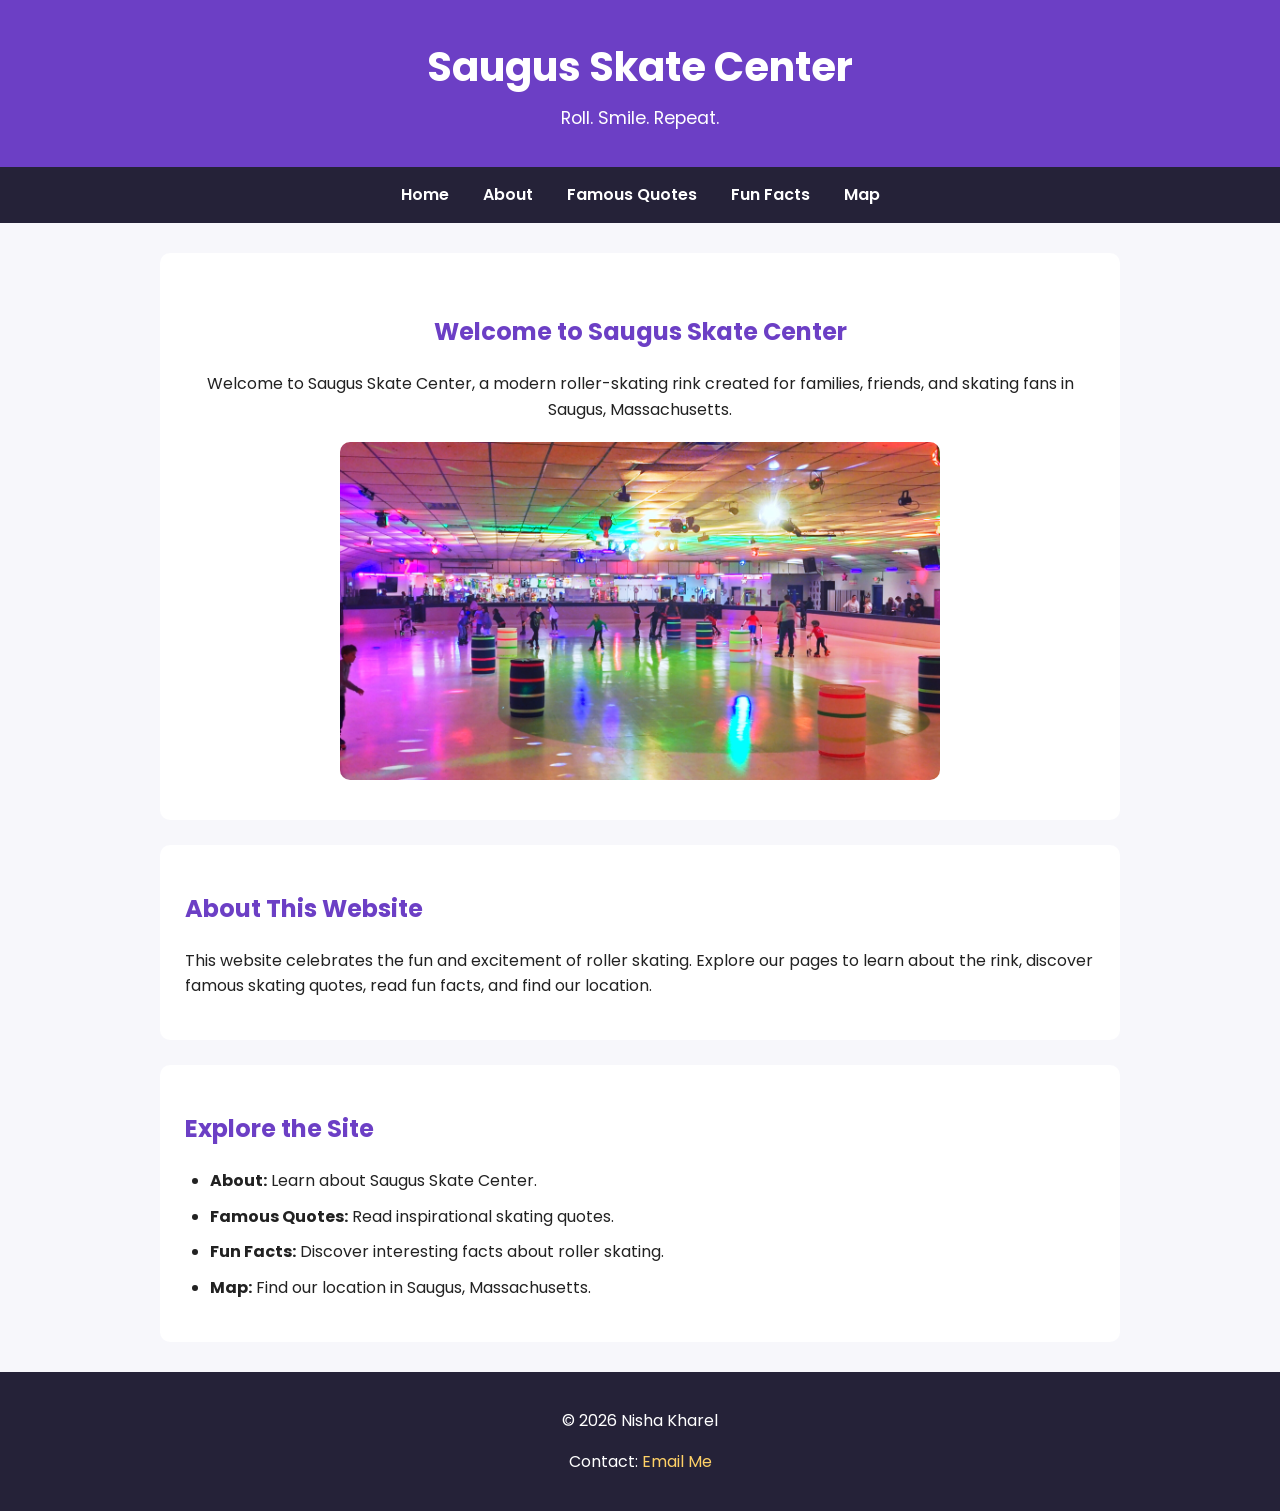
<file: index.html>
<!DOCTYPE html>
<html lang="en">

<head>
    <meta charset="UTF-8">
    <meta name="viewport" content="width=device-width, initial-scale=1.0">

    <title>Saugus Skate Center | Home</title>

    <!-- Google Font: Poppins -->
    <link rel="preconnect" href="https://fonts.googleapis.com">
    <link rel="preconnect" href="https://fonts.gstatic.com" crossorigin>
    <link href="https://fonts.googleapis.com/css2?family=Poppins:wght@400;600;700&display=swap" rel="stylesheet">

    <!-- External CSS -->
    <link rel="stylesheet" href="css/styles.css">
</head>

<body>

    <header>
        <h1>Saugus Skate Center</h1>
        <p>Roll. Smile. Repeat.</p>
    </header>

    <nav>
        <a href="index.html">Home</a>
        <a href="about.html">About</a>
        <a href="quotes.html">Famous Quotes</a>
        <a href="funfacts.html">Fun Facts</a>
        <a href="map.html">Map</a>
    </nav>

    <main>

        <section class="hero">
            <h2>Welcome to Saugus Skate Center</h2>

            <p>
                Welcome to Saugus Skate Center, a modern roller-skating rink
                created for families, friends, and skating fans in Saugus,
                Massachusetts.
            </p>
            <a href="https://www.rollerskating.com/" target="_blank">
                <img src="images/roller-rink.jpg"
                     alt="Modern indoor roller-skating rink"
                     class="hero-image">
            </a>
        </section>

        <section>
            <h2>About This Website</h2>

            <p>
                This website celebrates the fun and excitement of roller skating.
                Explore our pages to learn about the rink, discover famous skating
                quotes, read fun facts, and find our location.
            </p>
        </section>

        <section>
            <h2>Explore the Site</h2>

            <ul>
                <li><strong>About:</strong> Learn about Saugus Skate Center.</li>
                <li><strong>Famous Quotes:</strong> Read inspirational skating quotes.</li>
                <li><strong>Fun Facts:</strong> Discover interesting facts about roller skating.</li>
                <li><strong>Map:</strong> Find our location in Saugus, Massachusetts.</li>
            </ul>
        </section>

    </main>

    <footer>
        <p>&copy; 2026 Nisha Kharel</p>

        <p>
            Contact:
            <a href="mailto:kharel.n@northeastern.edu">Email Me</a>
        </p>
    </footer>

</body>
</html>
</file>
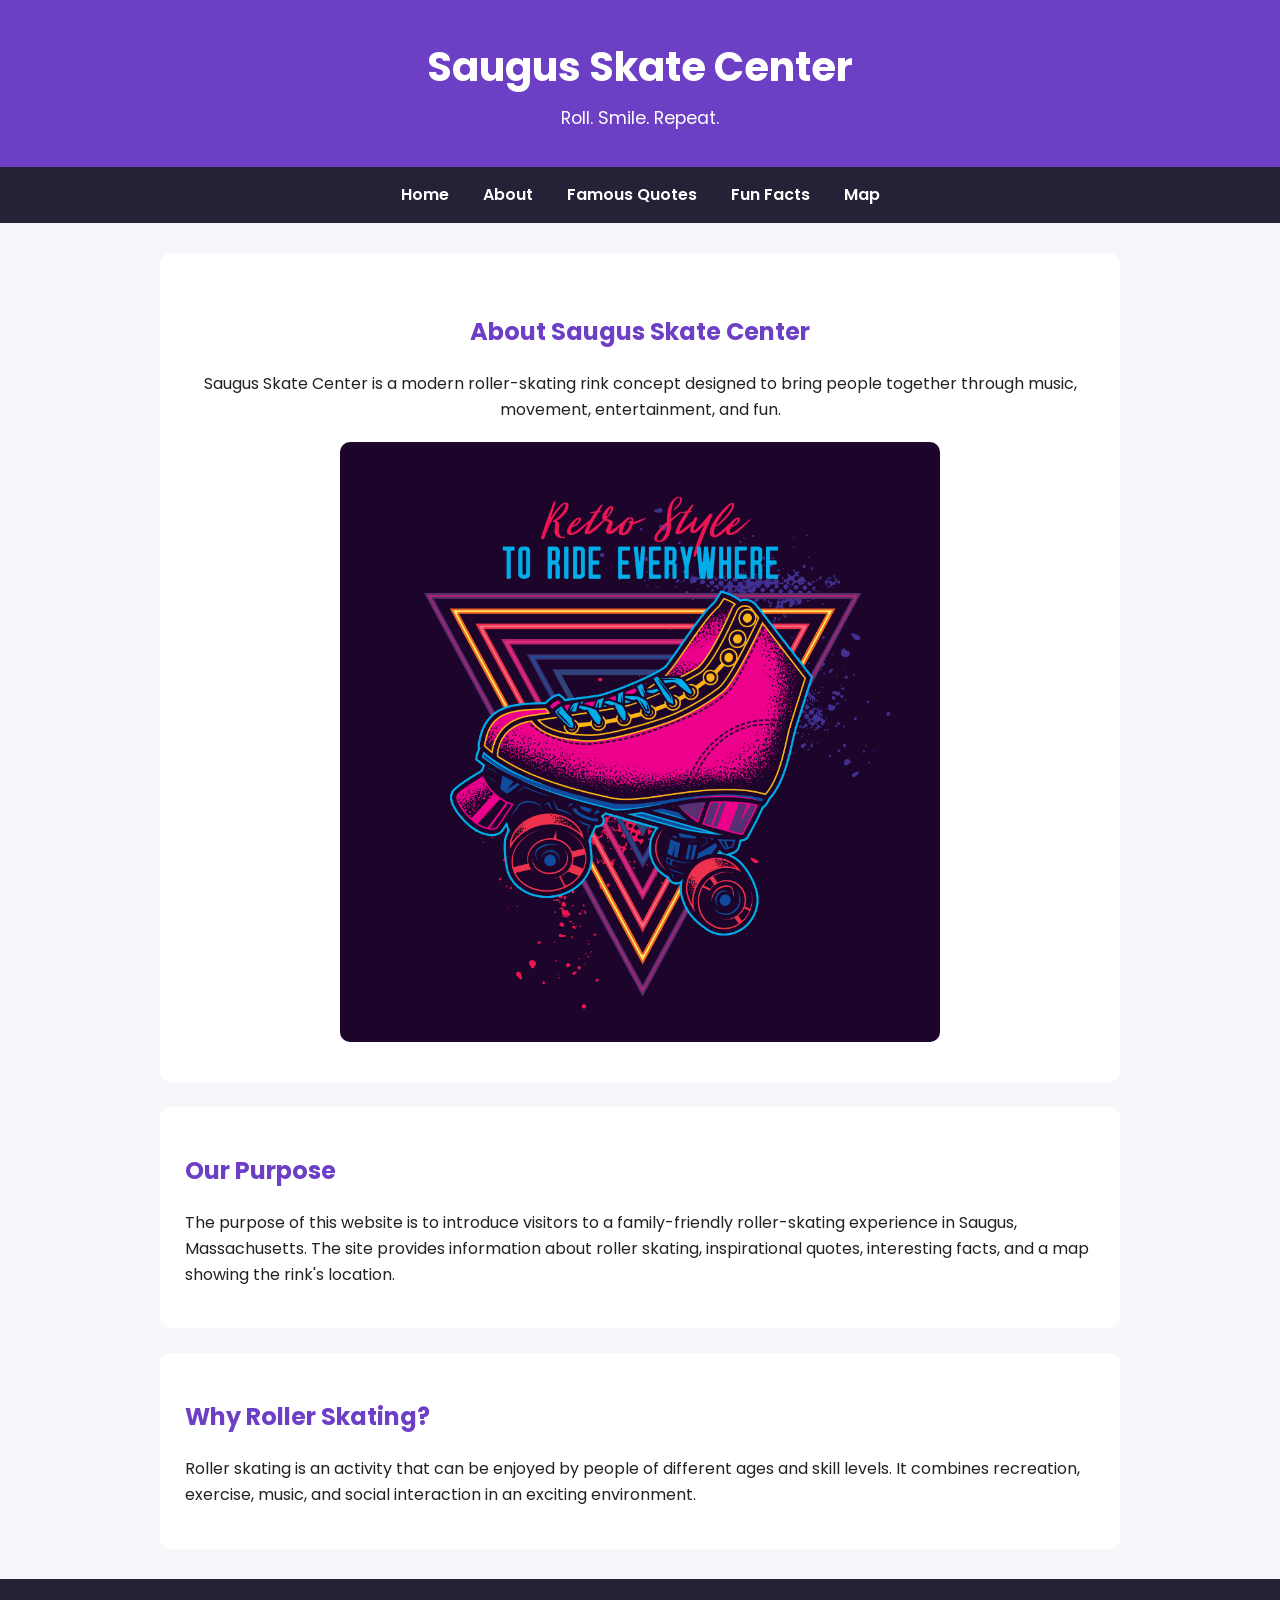
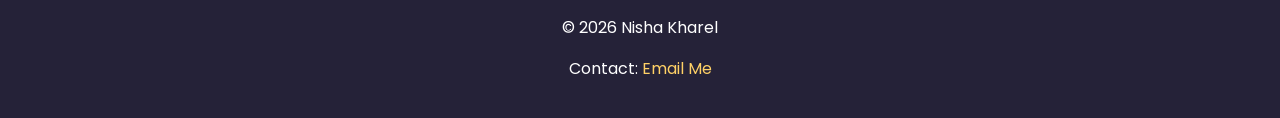
<file: about.html>
<!DOCTYPE html>
<html lang="en">

<head>
    <meta charset="UTF-8">
    <meta name="viewport" content="width=device-width, initial-scale=1.0">

    <title>Saugus Skate Center | About</title>

    <!-- Google Font: Poppins -->
    <link rel="preconnect" href="https://fonts.googleapis.com">
    <link rel="preconnect" href="https://fonts.gstatic.com" crossorigin>
    <link href="https://fonts.googleapis.com/css2?family=Poppins:wght@400;600;700&display=swap" rel="stylesheet">

    <!-- External CSS -->
    <link rel="stylesheet" href="css/styles.css">
</head>

<body>

    <header>
        <h1>Saugus Skate Center</h1>
        <p>Roll. Smile. Repeat.</p>
    </header>

    <nav>
        <a href="index.html">Home</a>
        <a href="about.html">About</a>
        <a href="quotes.html">Famous Quotes</a>
        <a href="funfacts.html">Fun Facts</a>
        <a href="map.html">Map</a>
    </nav>

    <main>

        <section class="hero">
            <h2>About Saugus Skate Center</h2>

            <p>
                Saugus Skate Center is a modern roller-skating rink concept
                designed to bring people together through music, movement,
                entertainment, and fun.
            </p>
            <img src="images/roller-skates.jpeg"
            alt="Colorful roller skates"
            class="hero-image">
        </section>

        <section>
            <h2>Our Purpose</h2>

            <p>
                The purpose of this website is to introduce visitors to a
                family-friendly roller-skating experience in Saugus,
                Massachusetts. The site provides information about roller
                skating, inspirational quotes, interesting facts, and a map
                showing the rink's location.
            </p>
        </section>

        <section>
            <h2>Why Roller Skating?</h2>

            <p>
                Roller skating is an activity that can be enjoyed by people
                of different ages and skill levels. It combines recreation,
                exercise, music, and social interaction in an exciting
                environment.
            </p>
        </section>

    </main>

    <footer>
        <p>&copy; 2026 Nisha Kharel</p>

        <p>
            Contact:
            <a href="mailto:kharel.n@northeastern.edu">Email Me</a>
        </p>
    </footer>

</body>
</html>
</file>
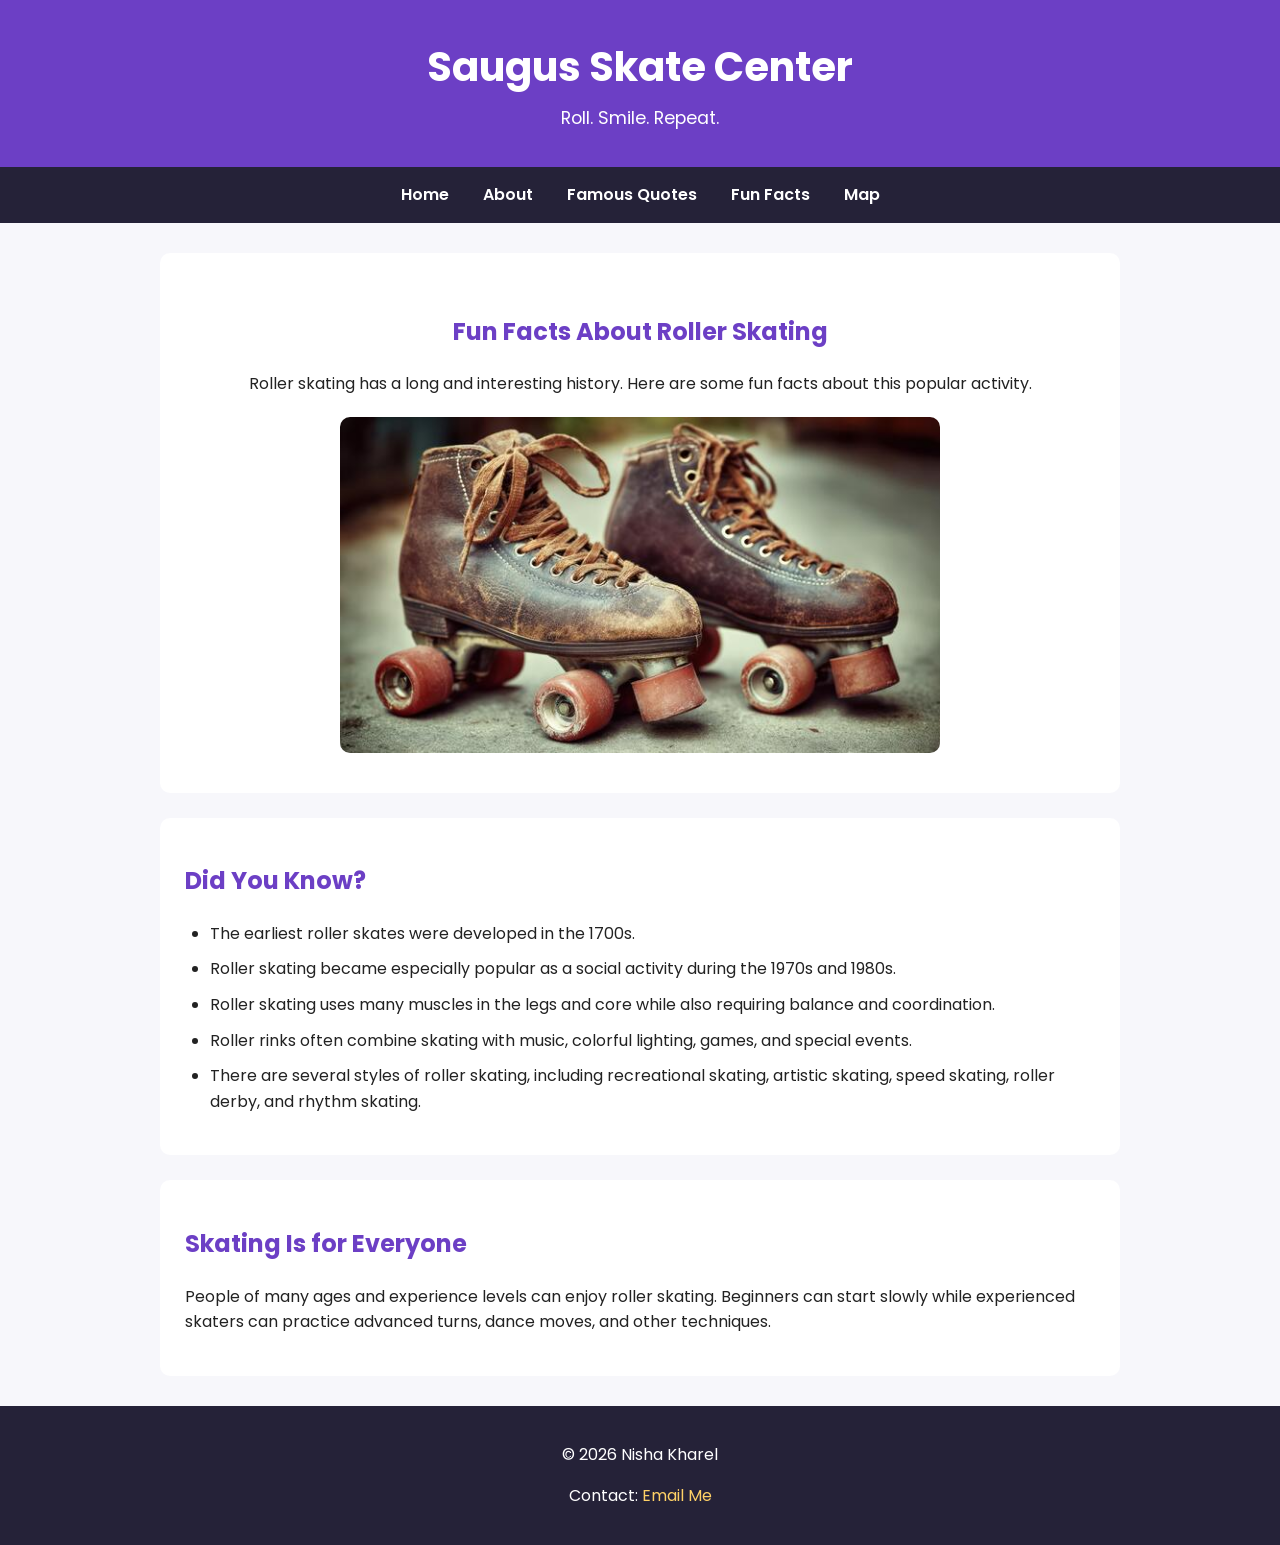
<file: funfacts.html>
<!DOCTYPE html>
<html lang="en">

<head>
    <meta charset="UTF-8">
    <meta name="viewport" content="width=device-width, initial-scale=1.0">

    <title>Saugus Skate Center | Fun Facts</title>

    <!-- Google Font: Poppins -->
    <link rel="preconnect" href="https://fonts.googleapis.com">
    <link rel="preconnect" href="https://fonts.gstatic.com" crossorigin>
    <link href="https://fonts.googleapis.com/css2?family=Poppins:wght@400;600;700&display=swap" rel="stylesheet">

    <!-- External CSS -->
    <link rel="stylesheet" href="css/styles.css">
</head>

<body>

    <header>
        <h1>Saugus Skate Center</h1>
        <p>Roll. Smile. Repeat.</p>
    </header>

    <nav>
        <a href="index.html">Home</a>
        <a href="about.html">About</a>
        <a href="quotes.html">Famous Quotes</a>
        <a href="funfacts.html">Fun Facts</a>
        <a href="map.html">Map</a>
    </nav>

    <main>

        <section class="hero">
            <h2>Fun Facts About Roller Skating</h2>

            <p>
                Roller skating has a long and interesting history.
                Here are some fun facts about this popular activity.
            </p>
            <img src="images/funfacts-skates.jpeg"
            alt="Vintage roller skates"
            class="hero-image">
        </section>

        <section>
            <h2>Did You Know?</h2>

            <ul>
                <li>
                    The earliest roller skates were developed in the 1700s.
                </li>

                <li>
                    Roller skating became especially popular as a social activity
                    during the 1970s and 1980s.
                </li>

                <li>
                    Roller skating uses many muscles in the legs and core while
                    also requiring balance and coordination.
                </li>

                <li>
                    Roller rinks often combine skating with music, colorful
                    lighting, games, and special events.
                </li>

                <li>
                    There are several styles of roller skating, including
                    recreational skating, artistic skating, speed skating,
                    roller derby, and rhythm skating.
                </li>
            </ul>
        </section>

        <section>
            <h2>Skating Is for Everyone</h2>

            <p>
                People of many ages and experience levels can enjoy roller
                skating. Beginners can start slowly while experienced skaters
                can practice advanced turns, dance moves, and other techniques.
            </p>
        </section>

    </main>

    <footer>
        <p>&copy; 2026 Nisha Kharel</p>

        <p>
            Contact:
            <a href="mailto:kharel.n@northeastern.edu">Email Me</a>
        </p>
    </footer>

</body>
</html>
</file>
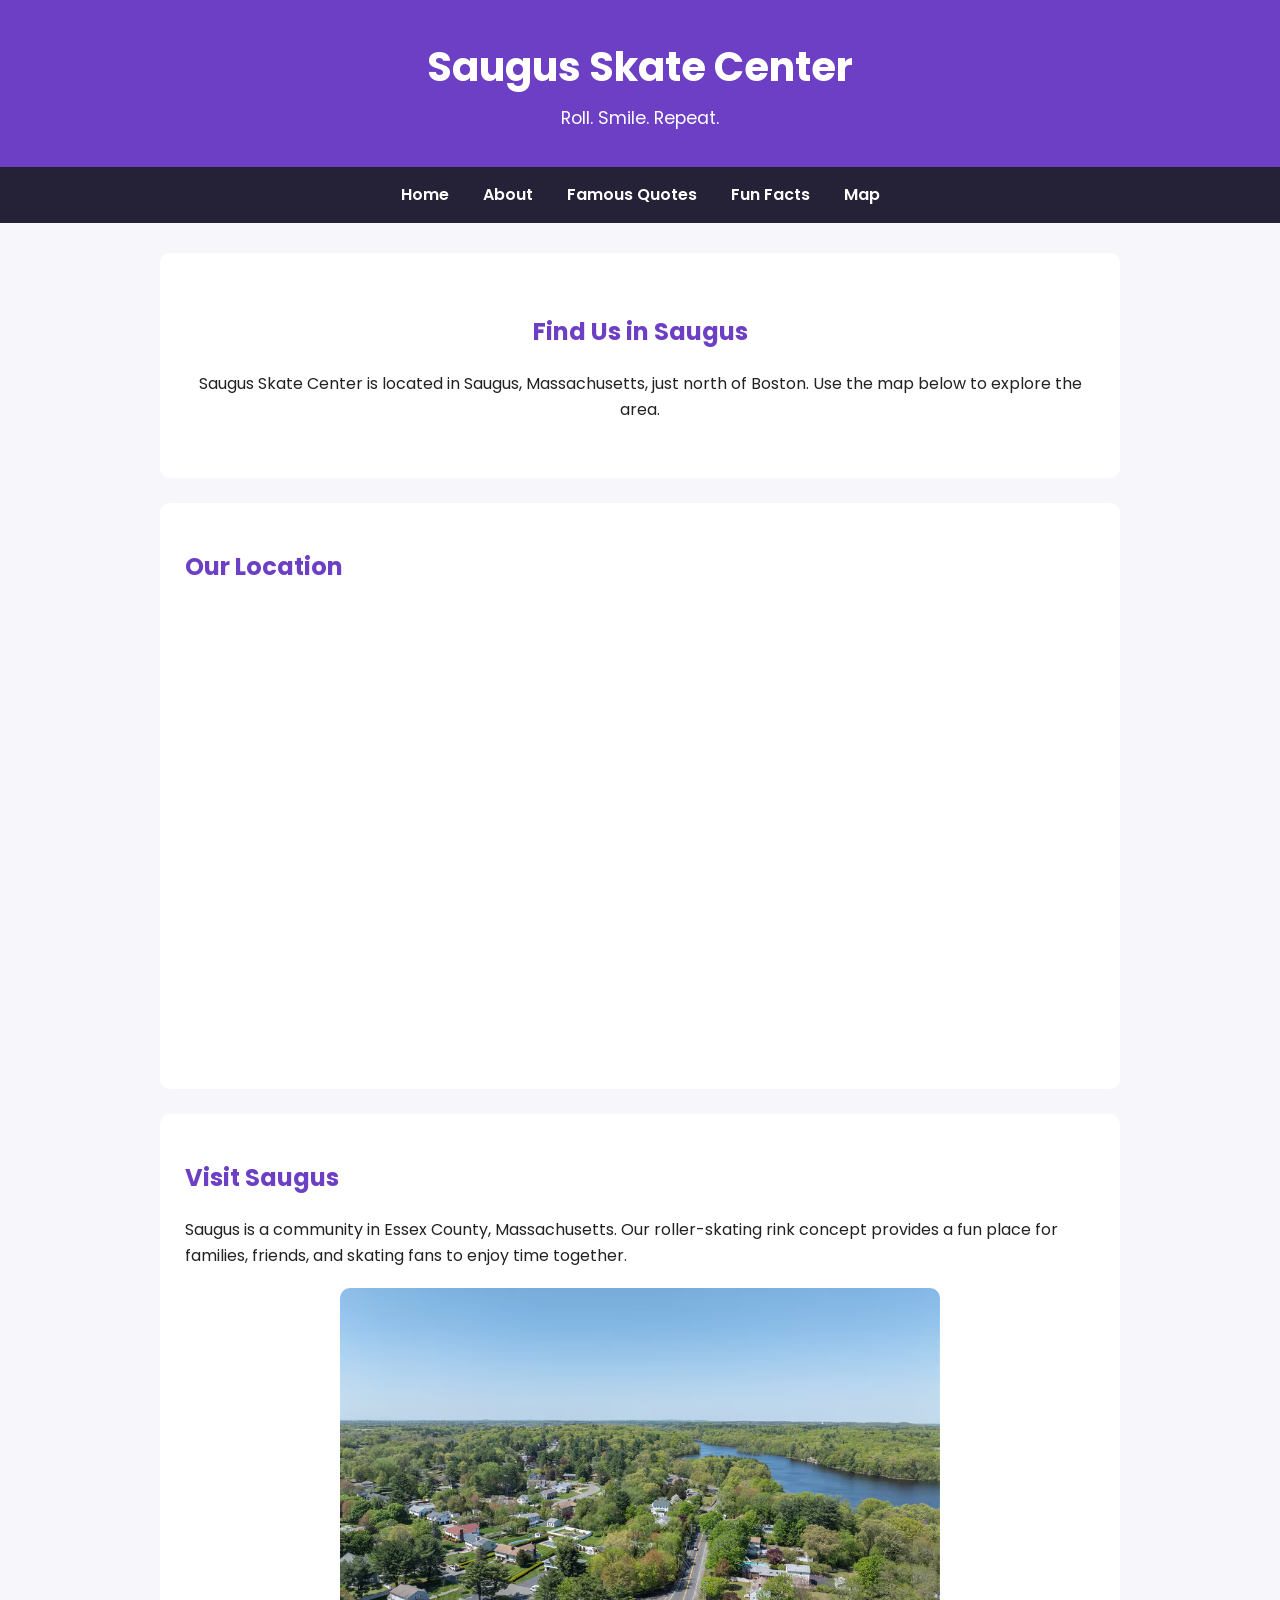
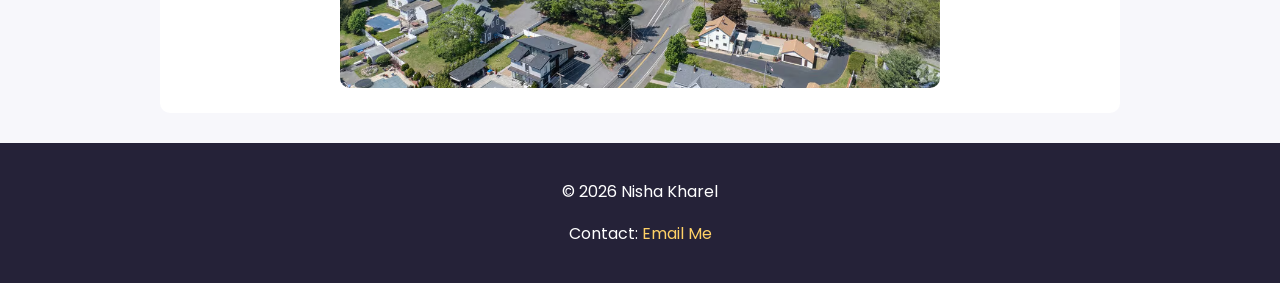
<file: map.html>
<!DOCTYPE html>
<html lang="en">

<head>
    <meta charset="UTF-8">
    <meta name="viewport" content="width=device-width, initial-scale=1.0">

    <title>Saugus Skate Center | Map</title>

    <!-- Google Font: Poppins -->
    <link rel="preconnect" href="https://fonts.googleapis.com">
    <link rel="preconnect" href="https://fonts.gstatic.com" crossorigin>
    <link href="https://fonts.googleapis.com/css2?family=Poppins:wght@400;600;700&display=swap" rel="stylesheet">

    <!-- External CSS -->
    <link rel="stylesheet" href="css/styles.css">
</head>

<body>

    <header>
        <h1>Saugus Skate Center</h1>
        <p>Roll. Smile. Repeat.</p>
    </header>

    <nav>
        <a href="index.html">Home</a>
        <a href="about.html">About</a>
        <a href="quotes.html">Famous Quotes</a>
        <a href="funfacts.html">Fun Facts</a>
        <a href="map.html">Map</a>
    </nav>

    <main>

        <section class="hero">
            <h2>Find Us in Saugus</h2>

            <p>
                Saugus Skate Center is located in Saugus, Massachusetts,
                just north of Boston. Use the map below to explore the area.
            </p>
        </section>

        <section>
            <h2>Our Location</h2>

            <iframe
                src="https://www.google.com/maps?q=Saugus,+Massachusetts&output=embed"
                width="800"
                height="450"
                style="border:0;"
                allowfullscreen=""
                loading="lazy"
                referrerpolicy="no-referrer-when-downgrade"
                title="Map showing Saugus, Massachusetts">
            </iframe>
        </section>

        <section>
            <h2>Visit Saugus</h2>

            <p>
                Saugus is a community in Essex County, Massachusetts.
                Our roller-skating rink concept provides a fun place for
                families, friends, and skating fans to enjoy time together.
            </p>
            <img src="images/saugus.jpg"
            alt="View of Saugus Massachusetts"
            class="hero-image">
        </section>

    </main>

    <footer>
        <p>&copy; 2026 Nisha Kharel</p>

        <p>
            Contact:
            <a href="mailto:kharel.n@northeastern.edu">Email Me</a>
        </p>
    </footer>

</body>
</html>
</file>
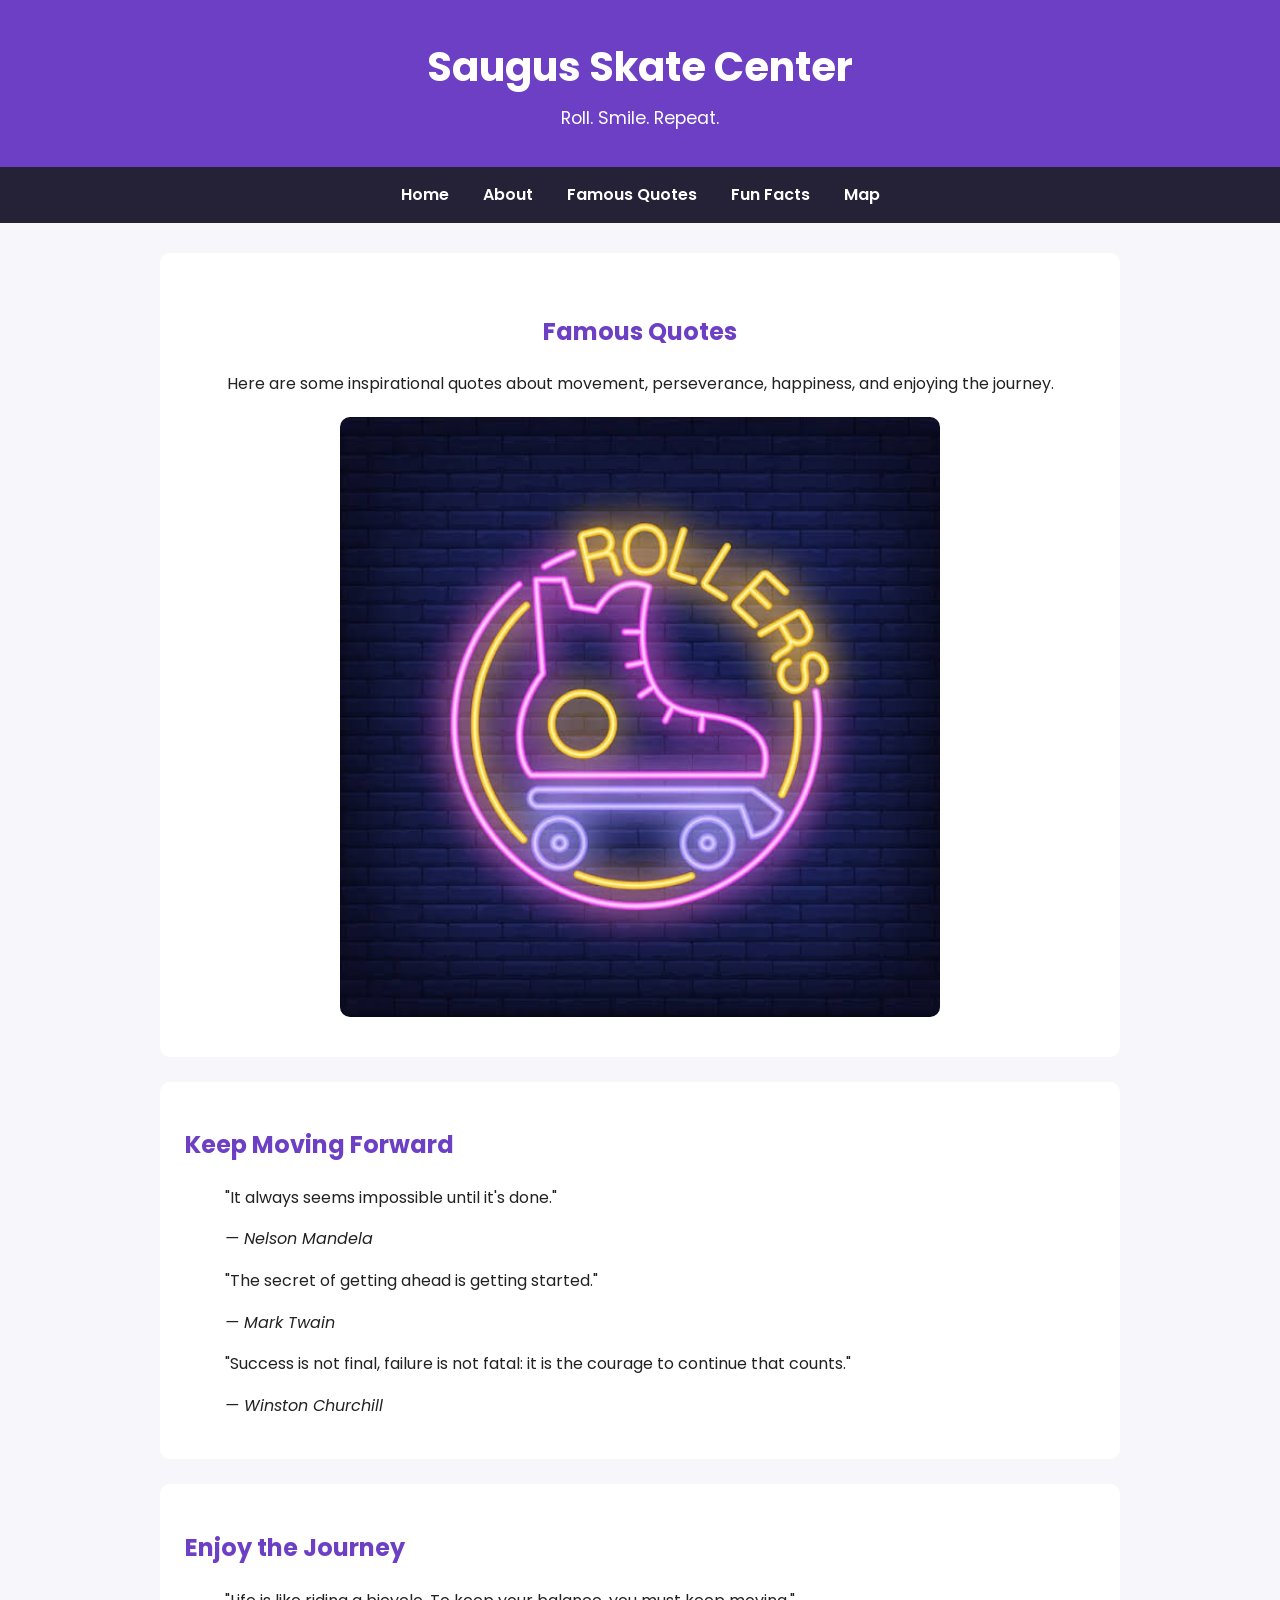
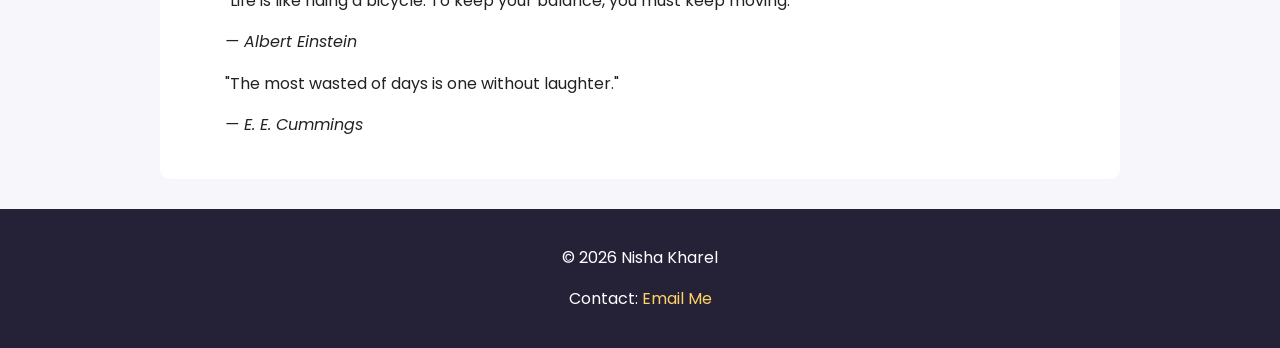
<file: quotes.html>
<!DOCTYPE html>
<html lang="en">

<head>
    <meta charset="UTF-8">
    <meta name="viewport" content="width=device-width, initial-scale=1.0">

    <title>Saugus Skate Center | Famous Quotes</title>

    <!-- Google Font: Poppins -->
    <link rel="preconnect" href="https://fonts.googleapis.com">
    <link rel="preconnect" href="https://fonts.gstatic.com" crossorigin>
    <link href="https://fonts.googleapis.com/css2?family=Poppins:wght@400;600;700&display=swap" rel="stylesheet">

    <!-- External CSS -->
    <link rel="stylesheet" href="css/styles.css">
</head>

<body>

    <header>
        <h1>Saugus Skate Center</h1>
        <p>Roll. Smile. Repeat.</p>
    </header>

    <nav>
        <a href="index.html">Home</a>
        <a href="about.html">About</a>
        <a href="quotes.html">Famous Quotes</a>
        <a href="funfacts.html">Fun Facts</a>
        <a href="map.html">Map</a>
    </nav>

    <main>

        <section class="hero">
            <h2>Famous Quotes</h2>

            <p>
                Here are some inspirational quotes about movement,
                perseverance, happiness, and enjoying the journey.
            </p>
            <img src="images/quotes-skating.jpeg"
            alt="Roller skating under colorful neon lights"
            class="hero-image">
        </section>

        <section>
            <h2>Keep Moving Forward</h2>

            <blockquote>
                <p>"It always seems impossible until it's done."</p>
                <cite>— Nelson Mandela</cite>
            </blockquote>

            <blockquote>
                <p>"The secret of getting ahead is getting started."</p>
                <cite>— Mark Twain</cite>
            </blockquote>

            <blockquote>
                <p>"Success is not final, failure is not fatal: it is the courage to continue that counts."</p>
                <cite>— Winston Churchill</cite>
            </blockquote>
        </section>

        <section>
            <h2>Enjoy the Journey</h2>

            <blockquote>
                <p>"Life is like riding a bicycle. To keep your balance, you must keep moving."</p>
                <cite>— Albert Einstein</cite>
            </blockquote>

            <blockquote>
                <p>"The most wasted of days is one without laughter."</p>
                <cite>— E. E. Cummings</cite>
            </blockquote>
        </section>

    </main>

    <footer>
        <p>&copy; 2026 Nisha Kharel</p>

        <p>
            Contact:
            <a href="mailto:kharel.n@northeastern.edu">Email Me</a>
        </p>
    </footer>

</body>
</html>
</file>
<file: css/styles.css>
/* General page styling */
* {
    box-sizing: border-box;
}

body {
    margin: 0;
    font-family: "Poppins", sans-serif;
    background-color: #f7f7fb;
    color: #222;
    line-height: 1.6;
}

/* Header */
header {
    background-color: #6c3fc5;
    color: white;
    text-align: center;
    padding: 35px 20px;
}

header h1 {
    margin: 0;
    font-size: 2.5rem;
}

header p {
    margin: 5px 0 0;
    font-size: 1.1rem;
}

/* Navigation bar */
nav {
    background-color: #252238;
    text-align: center;
    padding: 15px;
}

nav a {
    color: white;
    text-decoration: none;
    margin: 0 15px;
    font-weight: 600;
}

/* Required hover effect */
nav a:hover {
    color: #ffd166;
}

/* Main content */
main {
    max-width: 1000px;
    margin: 30px auto;
    padding: 0 20px;
}

section {
    background-color: white;
    margin-bottom: 25px;
    padding: 25px;
    border-radius: 10px;
}

section h2 {
    color: #6c3fc5;
}

/* Class selector */
.hero {
    text-align: center;
    padding: 40px 25px;
}

ul {
    padding-left: 25px;
}

li {
    margin-bottom: 10px;
}

/* Responsive images */
img {
    max-width: 100%;
    height: auto;
    border-radius: 10px;
}
/* Hero image size */
.hero-image {
    width: 100%;
    max-width: 600px;
    height: auto;
    display: block;
    margin: 20px auto 0;
}

/* Regular links */
main a {
    color: #6c3fc5;
}

main a:hover {
    color: #d35400;
}

/* Footer */
footer {
    background-color: #252238;
    color: white;
    text-align: center;
    padding: 20px;
    margin-top: 30px;
}

footer a {
    color: #ffd166;
    text-decoration: none;
}

footer a:hover {
    text-decoration: underline;
}

/* Mobile responsive design */
@media (max-width: 600px) {
    header h1 {
        font-size: 1.8rem;
    }

    nav a {
        display: block;
        margin: 8px 0;
    }

    main {
        margin: 15px auto;
    }
}
/* Google Map */
iframe {
    width: 100%;
    max-width: 100%;
    border: 0;
}/* General page styling */
* {
    box-sizing: border-box;
}

body {
    margin: 0;
    font-family: "Poppins", sans-serif;
    background-color: #f7f7fb;
    color: #222;
    line-height: 1.6;
}

/* Header */
header {
    background-color: #6c3fc5;
    color: white;
    text-align: center;
    padding: 35px 20px;
}

header h1 {
    margin: 0;
    font-size: 2.5rem;
}

header p {
    margin: 5px 0 0;
    font-size: 1.1rem;
}

/* Navigation bar */
nav {
    background-color: #252238;
    text-align: center;
    padding: 15px;
}

nav a {
    color: white;
    text-decoration: none;
    margin: 0 15px;
    font-weight: 600;
}

/* Required hover effect */
nav a:hover {
    color: #ffd166;
}

/* Main content */
main {
    max-width: 1000px;
    margin: 30px auto;
    padding: 0 20px;
}

section {
    background-color: white;
    margin-bottom: 25px;
    padding: 25px;
    border-radius: 10px;
}

section h2 {
    color: #6c3fc5;
}

/* Class selector */
.hero {
    text-align: center;
    padding: 40px 25px;
}

ul {
    padding-left: 25px;
}

li {
    margin-bottom: 10px;
}

/* Responsive images */
img {
    max-width: 100%;
    height: auto;
    border-radius: 10px;
}
/* Hero image size */
.hero-image {
    width: 100%;
    max-width: 600px;
    height: auto;
    display: block;
    margin: 20px auto 0;
}

/* Regular links */
main a {
    color: #6c3fc5;
}

main a:hover {
    color: #d35400;
}

/* Footer */
footer {
    background-color: #252238;
    color: white;
    text-align: center;
    padding: 20px;
    margin-top: 30px;
}

footer a {
    color: #ffd166;
    text-decoration: none;
}

footer a:hover {
    text-decoration: underline;
}

/* Mobile responsive design */
@media (max-width: 600px) {
    header h1 {
        font-size: 1.8rem;
    }

    nav a {
        display: block;
        margin: 8px 0;
    }

    main {
        margin: 15px auto;
    }
}
/* Google Map */
iframe {
    width: 100%;
    max-width: 100%;
    border: 0;
}/* General page styling */
* {
    box-sizing: border-box;
}

body {
    margin: 0;
    font-family: "Poppins", sans-serif;
    background-color: #f7f7fb;
    color: #222;
    line-height: 1.6;
}

/* Header */
header {
    background-color: #6c3fc5;
    color: white;
    text-align: center;
    padding: 35px 20px;
}

header h1 {
    margin: 0;
    font-size: 2.5rem;
}

header p {
    margin: 5px 0 0;
    font-size: 1.1rem;
}

/* Navigation bar */
nav {
    background-color: #252238;
    text-align: center;
    padding: 15px;
}

nav a {
    color: white;
    text-decoration: none;
    margin: 0 15px;
    font-weight: 600;
}

/* Required hover effect */
nav a:hover {
    color: #ffd166;
}

/* Main content */
main {
    max-width: 1000px;
    margin: 30px auto;
    padding: 0 20px;
}

section {
    background-color: white;
    margin-bottom: 25px;
    padding: 25px;
    border-radius: 10px;
}

section h2 {
    color: #6c3fc5;
}

/* Class selector */
.hero {
    text-align: center;
    padding: 40px 25px;
}

ul {
    padding-left: 25px;
}

li {
    margin-bottom: 10px;
}

/* Responsive images */
img {
    max-width: 100%;
    height: auto;
    border-radius: 10px;
}
/* Hero image size */
.hero-image {
    width: 100%;
    max-width: 600px;
    height: auto;
    display: block;
    margin: 20px auto 0;
}

/* Regular links */
main a {
    color: #6c3fc5;
}

main a:hover {
    color: #d35400;
}

/* Footer */
footer {
    background-color: #252238;
    color: white;
    text-align: center;
    padding: 20px;
    margin-top: 30px;
}

footer a {
    color: #ffd166;
    text-decoration: none;
}

footer a:hover {
    text-decoration: underline;
}

/* Mobile responsive design */
@media (max-width: 600px) {
    header h1 {
        font-size: 1.8rem;
    }

    nav a {
        display: block;
        margin: 8px 0;
    }

    main {
        margin: 15px auto;
    }
}
/* Google Map */
iframe {
    width: 100%;
    max-width: 100%;
    border: 0;
}/* General page styling */
* {
    box-sizing: border-box;
}

body {
    margin: 0;
    font-family: "Poppins", sans-serif;
    background-color: #f7f7fb;
    color: #222;
    line-height: 1.6;
}

/* Header */
header {
    background-color: #6c3fc5;
    color: white;
    text-align: center;
    padding: 35px 20px;
}

header h1 {
    margin: 0;
    font-size: 2.5rem;
}

header p {
    margin: 5px 0 0;
    font-size: 1.1rem;
}

/* Navigation bar */
nav {
    background-color: #252238;
    text-align: center;
    padding: 15px;
}

nav a {
    color: white;
    text-decoration: none;
    margin: 0 15px;
    font-weight: 600;
}

/* Required hover effect */
nav a:hover {
    color: #ffd166;
}

/* Main content */
main {
    max-width: 1000px;
    margin: 30px auto;
    padding: 0 20px;
}

section {
    background-color: white;
    margin-bottom: 25px;
    padding: 25px;
    border-radius: 10px;
}

section h2 {
    color: #6c3fc5;
}

/* Class selector */
.hero {
    text-align: center;
    padding: 40px 25px;
}

ul {
    padding-left: 25px;
}

li {
    margin-bottom: 10px;
}

/* Responsive images */
img {
    max-width: 100%;
    height: auto;
    border-radius: 10px;
}
/* Hero image size */
.hero-image {
    width: 100%;
    max-width: 600px;
    height: auto;
    display: block;
    margin: 20px auto 0;
}

/* Regular links */
main a {
    color: #6c3fc5;
}

main a:hover {
    color: #d35400;
}

/* Footer */
footer {
    background-color: #252238;
    color: white;
    text-align: center;
    padding: 20px;
    margin-top: 30px;
}

footer a {
    color: #ffd166;
    text-decoration: none;
}

footer a:hover {
    text-decoration: underline;
}

/* Mobile responsive design */
@media (max-width: 600px) {
    header h1 {
        font-size: 1.8rem;
    }

    nav a {
        display: block;
        margin: 8px 0;
    }

    main {
        margin: 15px auto;
    }
}
/* Google Map */
iframe {
    width: 100%;
    max-width: 100%;
    border: 0;
}/* General page styling */
* {
    box-sizing: border-box;
}

body {
    margin: 0;
    font-family: "Poppins", sans-serif;
    background-color: #f7f7fb;
    color: #222;
    line-height: 1.6;
}

/* Header */
header {
    background-color: #6c3fc5;
    color: white;
    text-align: center;
    padding: 35px 20px;
}

header h1 {
    margin: 0;
    font-size: 2.5rem;
}

header p {
    margin: 5px 0 0;
    font-size: 1.1rem;
}

/* Navigation bar */
nav {
    background-color: #252238;
    text-align: center;
    padding: 15px;
}

nav a {
    color: white;
    text-decoration: none;
    margin: 0 15px;
    font-weight: 600;
}

/* Required hover effect */
nav a:hover {
    color: #ffd166;
}

/* Main content */
main {
    max-width: 1000px;
    margin: 30px auto;
    padding: 0 20px;
}

section {
    background-color: white;
    margin-bottom: 25px;
    padding: 25px;
    border-radius: 10px;
}

section h2 {
    color: #6c3fc5;
}

/* Class selector */
.hero {
    text-align: center;
    padding: 40px 25px;
}

ul {
    padding-left: 25px;
}

li {
    margin-bottom: 10px;
}

/* Responsive images */
img {
    max-width: 100%;
    height: auto;
    border-radius: 10px;
}
/* Hero image size */
.hero-image {
    width: 100%;
    max-width: 600px;
    height: auto;
    display: block;
    margin: 20px auto 0;
}

/* Regular links */
main a {
    color: #6c3fc5;
}

main a:hover {
    color: #d35400;
}

/* Footer */
footer {
    background-color: #252238;
    color: white;
    text-align: center;
    padding: 20px;
    margin-top: 30px;
}

footer a {
    color: #ffd166;
    text-decoration: none;
}

footer a:hover {
    text-decoration: underline;
}

/* Mobile responsive design */
@media (max-width: 600px) {
    header h1 {
        font-size: 1.8rem;
    }

    nav a {
        display: block;
        margin: 8px 0;
    }

    main {
        margin: 15px auto;
    }
}
/* Google Map */
iframe {
    width: 100%;
    max-width: 100%;
    border: 0;
}/* General page styling */
* {
    box-sizing: border-box;
}

body {
    margin: 0;
    font-family: "Poppins", sans-serif;
    background-color: #f7f7fb;
    color: #222;
    line-height: 1.6;
}

/* Header */
header {
    background-color: #6c3fc5;
    color: white;
    text-align: center;
    padding: 35px 20px;
}

header h1 {
    margin: 0;
    font-size: 2.5rem;
}

header p {
    margin: 5px 0 0;
    font-size: 1.1rem;
}

/* Navigation bar */
nav {
    background-color: #252238;
    text-align: center;
    padding: 15px;
}

nav a {
    color: white;
    text-decoration: none;
    margin: 0 15px;
    font-weight: 600;
}

/* Required hover effect */
nav a:hover {
    color: #ffd166;
}

/* Main content */
main {
    max-width: 1000px;
    margin: 30px auto;
    padding: 0 20px;
}

section {
    background-color: white;
    margin-bottom: 25px;
    padding: 25px;
    border-radius: 10px;
}

section h2 {
    color: #6c3fc5;
}

/* Class selector */
.hero {
    text-align: center;
    padding: 40px 25px;
}

ul {
    padding-left: 25px;
}

li {
    margin-bottom: 10px;
}

/* Responsive images */
img {
    max-width: 100%;
    height: auto;
    border-radius: 10px;
}
/* Hero image size */
.hero-image {
    width: 100%;
    max-width: 600px;
    height: auto;
    display: block;
    margin: 20px auto 0;
}

/* Regular links */
main a {
    color: #6c3fc5;
}

main a:hover {
    color: #d35400;
}

/* Footer */
footer {
    background-color: #252238;
    color: white;
    text-align: center;
    padding: 20px;
    margin-top: 30px;
}

footer a {
    color: #ffd166;
    text-decoration: none;
}

footer a:hover {
    text-decoration: underline;
}

/* Mobile responsive design */
@media (max-width: 600px) {
    header h1 {
        font-size: 1.8rem;
    }

    nav a {
        display: block;
        margin: 8px 0;
    }

    main {
        margin: 15px auto;
    }
}
/* Google Map */
iframe {
    width: 100%;
    max-width: 100%;
    border: 0;
}/* General page styling */
* {
    box-sizing: border-box;
}

body {
    margin: 0;
    font-family: "Poppins", sans-serif;
    background-color: #f7f7fb;
    color: #222;
    line-height: 1.6;
}

/* Header */
header {
    background-color: #6c3fc5;
    color: white;
    text-align: center;
    padding: 35px 20px;
}

header h1 {
    margin: 0;
    font-size: 2.5rem;
}

header p {
    margin: 5px 0 0;
    font-size: 1.1rem;
}

/* Navigation bar */
nav {
    background-color: #252238;
    text-align: center;
    padding: 15px;
}

nav a {
    color: white;
    text-decoration: none;
    margin: 0 15px;
    font-weight: 600;
}

/* Required hover effect */
nav a:hover {
    color: #ffd166;
}

/* Main content */
main {
    max-width: 1000px;
    margin: 30px auto;
    padding: 0 20px;
}

section {
    background-color: white;
    margin-bottom: 25px;
    padding: 25px;
    border-radius: 10px;
}

section h2 {
    color: #6c3fc5;
}

/* Class selector */
.hero {
    text-align: center;
    padding: 40px 25px;
}

ul {
    padding-left: 25px;
}

li {
    margin-bottom: 10px;
}

/* Responsive images */
img {
    max-width: 100%;
    height: auto;
    border-radius: 10px;
}
/* Hero image size */
.hero-image {
    width: 100%;
    max-width: 600px;
    height: auto;
    display: block;
    margin: 20px auto 0;
}

/* Regular links */
main a {
    color: #6c3fc5;
}

main a:hover {
    color: #d35400;
}

/* Footer */
footer {
    background-color: #252238;
    color: white;
    text-align: center;
    padding: 20px;
    margin-top: 30px;
}

footer a {
    color: #ffd166;
    text-decoration: none;
}

footer a:hover {
    text-decoration: underline;
}

/* Mobile responsive design */
@media (max-width: 600px) {
    header h1 {
        font-size: 1.8rem;
    }

    nav a {
        display: block;
        margin: 8px 0;
    }

    main {
        margin: 15px auto;
    }
}
/* Google Map */
iframe {
    width: 100%;
    max-width: 100%;
    border: 0;
}/* General page styling */
* {
    box-sizing: border-box;
}

body {
    margin: 0;
    font-family: "Poppins", sans-serif;
    background-color: #f7f7fb;
    color: #222;
    line-height: 1.6;
}

/* Header */
header {
    background-color: #6c3fc5;
    color: white;
    text-align: center;
    padding: 35px 20px;
}

header h1 {
    margin: 0;
    font-size: 2.5rem;
}

header p {
    margin: 5px 0 0;
    font-size: 1.1rem;
}

/* Navigation bar */
nav {
    background-color: #252238;
    text-align: center;
    padding: 15px;
}

nav a {
    color: white;
    text-decoration: none;
    margin: 0 15px;
    font-weight: 600;
}

/* Required hover effect */
nav a:hover {
    color: #ffd166;
}

/* Main content */
main {
    max-width: 1000px;
    margin: 30px auto;
    padding: 0 20px;
}

section {
    background-color: white;
    margin-bottom: 25px;
    padding: 25px;
    border-radius: 10px;
}

section h2 {
    color: #6c3fc5;
}

/* Class selector */
.hero {
    text-align: center;
    padding: 40px 25px;
}

ul {
    padding-left: 25px;
}

li {
    margin-bottom: 10px;
}

/* Responsive images */
img {
    max-width: 100%;
    height: auto;
    border-radius: 10px;
}
/* Hero image size */
.hero-image {
    width: 100%;
    max-width: 600px;
    height: auto;
    display: block;
    margin: 20px auto 0;
}

/* Regular links */
main a {
    color: #6c3fc5;
}

main a:hover {
    color: #d35400;
}

/* Footer */
footer {
    background-color: #252238;
    color: white;
    text-align: center;
    padding: 20px;
    margin-top: 30px;
}

footer a {
    color: #ffd166;
    text-decoration: none;
}

footer a:hover {
    text-decoration: underline;
}

/* Mobile responsive design */
@media (max-width: 600px) {
    header h1 {
        font-size: 1.8rem;
    }

    nav a {
        display: block;
        margin: 8px 0;
    }

    main {
        margin: 15px auto;
    }
}
/* Google Map */
iframe {
    width: 100%;
    max-width: 100%;
    border: 0;
}/* General page styling */
* {
    box-sizing: border-box;
}

body {
    margin: 0;
    font-family: "Poppins", sans-serif;
    background-color: #f7f7fb;
    color: #222;
    line-height: 1.6;
}

/* Header */
header {
    background-color: #6c3fc5;
    color: white;
    text-align: center;
    padding: 35px 20px;
}

header h1 {
    margin: 0;
    font-size: 2.5rem;
}

header p {
    margin: 5px 0 0;
    font-size: 1.1rem;
}

/* Navigation bar */
nav {
    background-color: #252238;
    text-align: center;
    padding: 15px;
}

nav a {
    color: white;
    text-decoration: none;
    margin: 0 15px;
    font-weight: 600;
}

/* Required hover effect */
nav a:hover {
    color: #ffd166;
}

/* Main content */
main {
    max-width: 1000px;
    margin: 30px auto;
    padding: 0 20px;
}

section {
    background-color: white;
    margin-bottom: 25px;
    padding: 25px;
    border-radius: 10px;
}

section h2 {
    color: #6c3fc5;
}

/* Class selector */
.hero {
    text-align: center;
    padding: 40px 25px;
}

ul {
    padding-left: 25px;
}

li {
    margin-bottom: 10px;
}

/* Responsive images */
img {
    max-width: 100%;
    height: auto;
    border-radius: 10px;
}
/* Hero image size */
.hero-image {
    width: 100%;
    max-width: 600px;
    height: auto;
    display: block;
    margin: 20px auto 0;
}

/* Regular links */
main a {
    color: #6c3fc5;
}

main a:hover {
    color: #d35400;
}

/* Footer */
footer {
    background-color: #252238;
    color: white;
    text-align: center;
    padding: 20px;
    margin-top: 30px;
}

footer a {
    color: #ffd166;
    text-decoration: none;
}

footer a:hover {
    text-decoration: underline;
}

/* Mobile responsive design */
@media (max-width: 600px) {
    header h1 {
        font-size: 1.8rem;
    }

    nav a {
        display: block;
        margin: 8px 0;
    }

    main {
        margin: 15px auto;
    }
}
/* Google Map */
iframe {
    width: 100%;
    max-width: 100%;
    border: 0;
}/* General page styling */
* {
    box-sizing: border-box;
}

body {
    margin: 0;
    font-family: "Poppins", sans-serif;
    background-color: #f7f7fb;
    color: #222;
    line-height: 1.6;
}

/* Header */
header {
    background-color: #6c3fc5;
    color: white;
    text-align: center;
    padding: 35px 20px;
}

header h1 {
    margin: 0;
    font-size: 2.5rem;
}

header p {
    margin: 5px 0 0;
    font-size: 1.1rem;
}

/* Navigation bar */
nav {
    background-color: #252238;
    text-align: center;
    padding: 15px;
}

nav a {
    color: white;
    text-decoration: none;
    margin: 0 15px;
    font-weight: 600;
}

/* Required hover effect */
nav a:hover {
    color: #ffd166;
}

/* Main content */
main {
    max-width: 1000px;
    margin: 30px auto;
    padding: 0 20px;
}

section {
    background-color: white;
    margin-bottom: 25px;
    padding: 25px;
    border-radius: 10px;
}

section h2 {
    color: #6c3fc5;
}

/* Class selector */
.hero {
    text-align: center;
    padding: 40px 25px;
}

ul {
    padding-left: 25px;
}

li {
    margin-bottom: 10px;
}

/* Responsive images */
img {
    max-width: 100%;
    height: auto;
    border-radius: 10px;
}
/* Hero image size */
.hero-image {
    width: 100%;
    max-width: 600px;
    height: auto;
    display: block;
    margin: 20px auto 0;
}

/* Regular links */
main a {
    color: #6c3fc5;
}

main a:hover {
    color: #d35400;
}

/* Footer */
footer {
    background-color: #252238;
    color: white;
    text-align: center;
    padding: 20px;
    margin-top: 30px;
}

footer a {
    color: #ffd166;
    text-decoration: none;
}

footer a:hover {
    text-decoration: underline;
}

/* Mobile responsive design */
@media (max-width: 600px) {
    header h1 {
        font-size: 1.8rem;
    }

    nav a {
        display: block;
        margin: 8px 0;
    }

    main {
        margin: 15px auto;
    }
}
/* Google Map */
iframe {
    width: 100%;
    max-width: 100%;
    border: 0;
}/* General page styling */
* {
    box-sizing: border-box;
}

body {
    margin: 0;
    font-family: "Poppins", sans-serif;
    background-color: #f7f7fb;
    color: #222;
    line-height: 1.6;
}

/* Header */
header {
    background-color: #6c3fc5;
    color: white;
    text-align: center;
    padding: 35px 20px;
}

header h1 {
    margin: 0;
    font-size: 2.5rem;
}

header p {
    margin: 5px 0 0;
    font-size: 1.1rem;
}

/* Navigation bar */
nav {
    background-color: #252238;
    text-align: center;
    padding: 15px;
}

nav a {
    color: white;
    text-decoration: none;
    margin: 0 15px;
    font-weight: 600;
}

/* Required hover effect */
nav a:hover {
    color: #ffd166;
}

/* Main content */
main {
    max-width: 1000px;
    margin: 30px auto;
    padding: 0 20px;
}

section {
    background-color: white;
    margin-bottom: 25px;
    padding: 25px;
    border-radius: 10px;
}

section h2 {
    color: #6c3fc5;
}

/* Class selector */
.hero {
    text-align: center;
    padding: 40px 25px;
}

ul {
    padding-left: 25px;
}

li {
    margin-bottom: 10px;
}

/* Responsive images */
img {
    max-width: 100%;
    height: auto;
    border-radius: 10px;
}
/* Hero image size */
.hero-image {
    width: 100%;
    max-width: 600px;
    height: auto;
    display: block;
    margin: 20px auto 0;
}

/* Regular links */
main a {
    color: #6c3fc5;
}

main a:hover {
    color: #d35400;
}

/* Footer */
footer {
    background-color: #252238;
    color: white;
    text-align: center;
    padding: 20px;
    margin-top: 30px;
}

footer a {
    color: #ffd166;
    text-decoration: none;
}

footer a:hover {
    text-decoration: underline;
}

/* Mobile responsive design */
@media (max-width: 600px) {
    header h1 {
        font-size: 1.8rem;
    }

    nav a {
        display: block;
        margin: 8px 0;
    }

    main {
        margin: 15px auto;
    }
}
/* Google Map */
iframe {
    width: 100%;
    max-width: 100%;
    border: 0;
}/* General page styling */
* {
    box-sizing: border-box;
}

body {
    margin: 0;
    font-family: "Poppins", sans-serif;
    background-color: #f7f7fb;
    color: #222;
    line-height: 1.6;
}

/* Header */
header {
    background-color: #6c3fc5;
    color: white;
    text-align: center;
    padding: 35px 20px;
}

header h1 {
    margin: 0;
    font-size: 2.5rem;
}

header p {
    margin: 5px 0 0;
    font-size: 1.1rem;
}

/* Navigation bar */
nav {
    background-color: #252238;
    text-align: center;
    padding: 15px;
}

nav a {
    color: white;
    text-decoration: none;
    margin: 0 15px;
    font-weight: 600;
}

/* Required hover effect */
nav a:hover {
    color: #ffd166;
}

/* Main content */
main {
    max-width: 1000px;
    margin: 30px auto;
    padding: 0 20px;
}

section {
    background-color: white;
    margin-bottom: 25px;
    padding: 25px;
    border-radius: 10px;
}

section h2 {
    color: #6c3fc5;
}

/* Class selector */
.hero {
    text-align: center;
    padding: 40px 25px;
}

ul {
    padding-left: 25px;
}

li {
    margin-bottom: 10px;
}

/* Responsive images */
img {
    max-width: 100%;
    height: auto;
    border-radius: 10px;
}
/* Hero image size */
.hero-image {
    width: 100%;
    max-width: 600px;
    height: auto;
    display: block;
    margin: 20px auto 0;
}

/* Regular links */
main a {
    color: #6c3fc5;
}

main a:hover {
    color: #d35400;
}

/* Footer */
footer {
    background-color: #252238;
    color: white;
    text-align: center;
    padding: 20px;
    margin-top: 30px;
}

footer a {
    color: #ffd166;
    text-decoration: none;
}

footer a:hover {
    text-decoration: underline;
}

/* Mobile responsive design */
@media (max-width: 600px) {
    header h1 {
        font-size: 1.8rem;
    }

    nav a {
        display: block;
        margin: 8px 0;
    }

    main {
        margin: 15px auto;
    }
}
/* Google Map */
iframe {
    width: 100%;
    max-width: 100%;
    border: 0;
}/* General page styling */
* {
    box-sizing: border-box;
}

body {
    margin: 0;
    font-family: "Poppins", sans-serif;
    background-color: #f7f7fb;
    color: #222;
    line-height: 1.6;
}

/* Header */
header {
    background-color: #6c3fc5;
    color: white;
    text-align: center;
    padding: 35px 20px;
}

header h1 {
    margin: 0;
    font-size: 2.5rem;
}

header p {
    margin: 5px 0 0;
    font-size: 1.1rem;
}

/* Navigation bar */
nav {
    background-color: #252238;
    text-align: center;
    padding: 15px;
}

nav a {
    color: white;
    text-decoration: none;
    margin: 0 15px;
    font-weight: 600;
}

/* Required hover effect */
nav a:hover {
    color: #ffd166;
}

/* Main content */
main {
    max-width: 1000px;
    margin: 30px auto;
    padding: 0 20px;
}

section {
    background-color: white;
    margin-bottom: 25px;
    padding: 25px;
    border-radius: 10px;
}

section h2 {
    color: #6c3fc5;
}

/* Class selector */
.hero {
    text-align: center;
    padding: 40px 25px;
}

ul {
    padding-left: 25px;
}

li {
    margin-bottom: 10px;
}

/* Responsive images */
img {
    max-width: 100%;
    height: auto;
    border-radius: 10px;
}
/* Hero image size */
.hero-image {
    width: 100%;
    max-width: 600px;
    height: auto;
    display: block;
    margin: 20px auto 0;
}

/* Regular links */
main a {
    color: #6c3fc5;
}

main a:hover {
    color: #d35400;
}

/* Footer */
footer {
    background-color: #252238;
    color: white;
    text-align: center;
    padding: 20px;
    margin-top: 30px;
}

footer a {
    color: #ffd166;
    text-decoration: none;
}

footer a:hover {
    text-decoration: underline;
}

/* Mobile responsive design */
@media (max-width: 600px) {
    header h1 {
        font-size: 1.8rem;
    }

    nav a {
        display: block;
        margin: 8px 0;
    }

    main {
        margin: 15px auto;
    }
}
/* Google Map */
iframe {
    width: 100%;
    max-width: 100%;
    border: 0;
}
</file>
